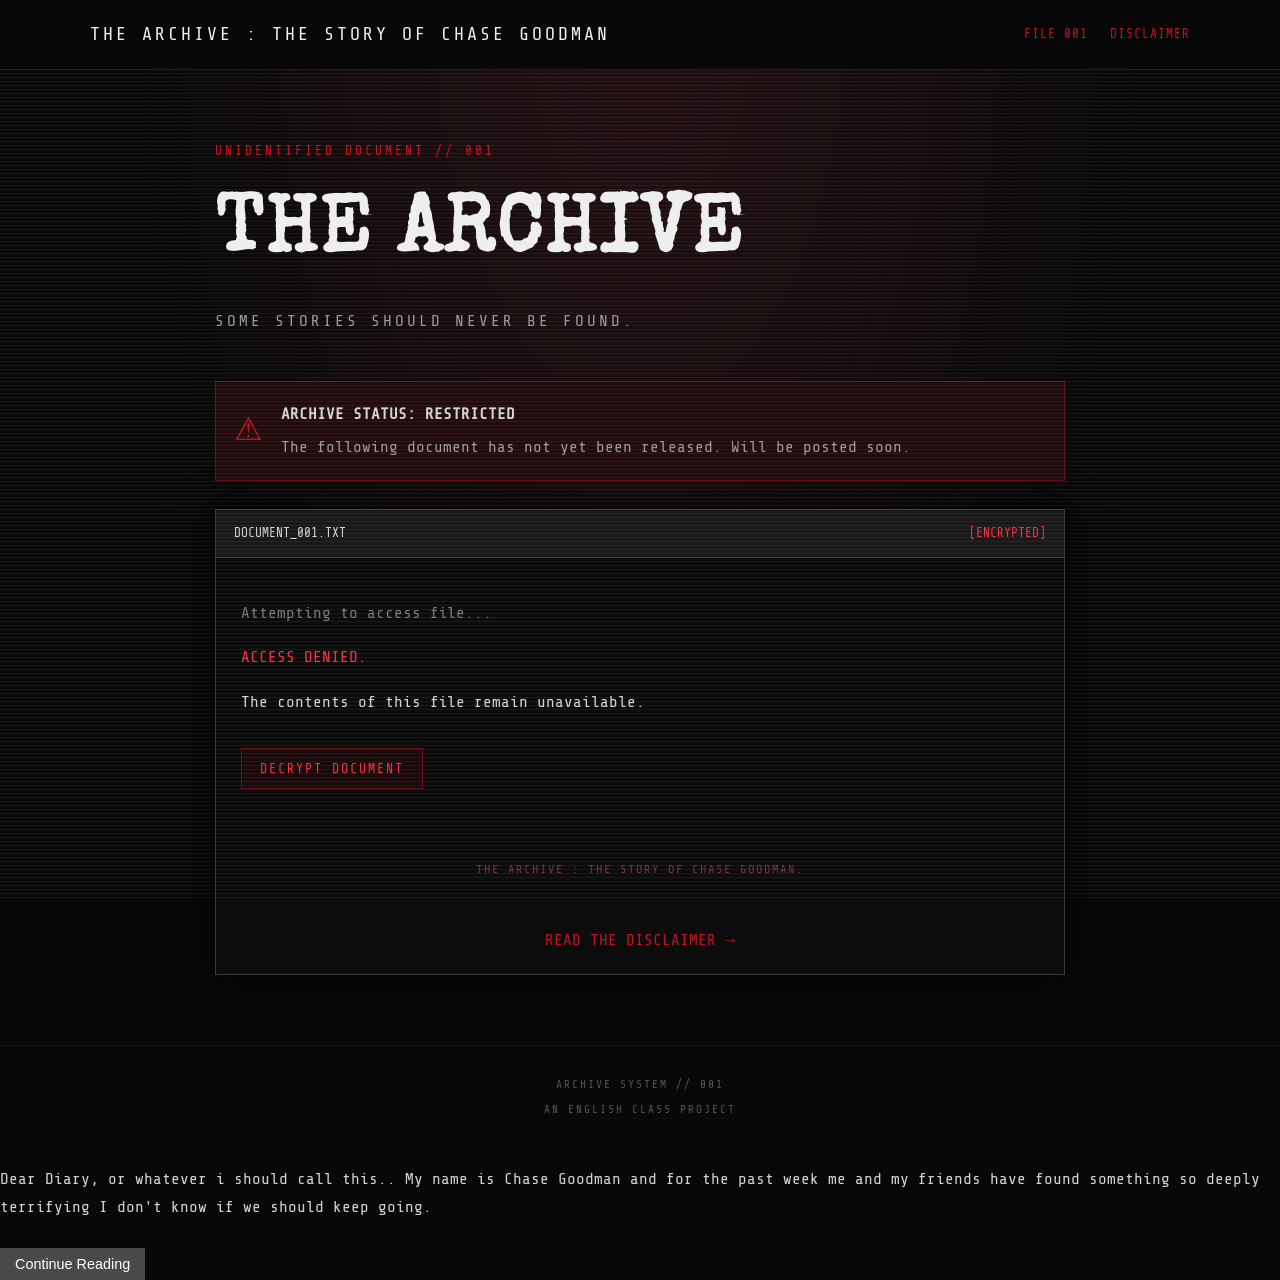
<file: index.html>
<!DOCTYPE html>
<html lang="en">
<head>
  <meta charset="UTF-8">
  <meta name="viewport" content="width=device-width, initial-scale=1">
  <title>THE ARCHIVE // 001</title>
  <link rel="stylesheet" href="style.css">
</head>
<body>
  <div class="noise"></div>

  <header class="topbar">
    <a class="logo" href="index.html">THE ARCHIVE : THE STORY OF CHASE GOODMAN</a>
    <nav>
      <a href="index.html">FILE 001</a>
      <a href="disclaimer.html">DISCLAIMER</a>
    </nav>
  </header>

  <main class="container">
    <p class="eyebrow">UNIDENTIFIED DOCUMENT // 001</p>

    <h1 class="glitch" data-text="THE ARCHIVE">
      THE ARCHIVE
    </h1>

    <p class="subtitle">
      SOME STORIES SHOULD NEVER BE FOUND.
    </p>

    <div class="warning">
      <span class="warning-icon">⚠</span>
      <div>
        <strong>ARCHIVE STATUS: RESTRICTED</strong>
        <p>The following document has not yet been released. Will be posted soon.</p>
      </div>
    </div>

    <section class="terminal">
      <div class="terminal-header">
        <span>DOCUMENT_001.TXT</span>
        <span class="red">[ENCRYPTED]</span>
      </div>

      <div id="locked">
  <p class="dim">Attempting to access file...</p>
  <p class="red">ACCESS DENIED.</p>
  <p>The contents of this file remain unavailable.</p>

  <button id="unlock-btn" onclick="unlockDocument()">
    DECRYPT DOCUMENT
  </button>
</div>

   <article id="story" hidden>

  <h2 class="story-title">DOCUMENT 001</h2>

  <p class="dim">ENTRY DATE: UNKNOWN</p>

  <p>
    Dear Diary, or whatever I should call this...

    My name is Chase Goodman, and for the past week, me and my friends have
    found something so deeply terrifying that I don't know if we should keep going.
  </p>

  <p>
    [But let's back track for a sec. A few weeks ago i found out about an app called “Randonatica”, it basically would read your mind and bring you to a random disclosed location chosen by the app. We tried it a bit and didn't really get anything out of. But one weekend a bit ago me and friends decided to give it one more chance because we had nothing to do. It took us to a town called Andover, its not too far away but strange because tis that paranormal. When we got there we found ourselves in a cemetery that was in the middle of a peninsula. Like something you would see in a horror movie.
]
  </p>

  <p>
    [ADD YOUR NEXT PARAGRAPH HERE.]
  </p>

  <p class="red">END OF DOCUMENT.</p>

</article>
    <p class="footnote">
      THE ARCHIVE : THE STORY OF CHASE GOODMAN.
    </p>

    <div class="bottom-links">
      <a href="disclaimer.html">READ THE DISCLAIMER →</a>
    </div>
  </main>

  <footer>
    <p>ARCHIVE SYSTEM // 001</p>
    <p>AN ENGLISH CLASS PROJECT</p>
  </footer>

  </script>

  <p>
  Dear Diary, or whatever i should call this.. My name is Chase Goodman and for the past week me and my friends have found something so deeply terrifying I don't know if we should keep going. 
  <span id="more-text" style="display: none;">and here is the rest of the first entry, containing your strong evidence and smooth transitions.</span>
</p>
<button id="read-more-btn" onclick="toggleReadMore()">Continue Reading</button>
</body>
</html>
</file>
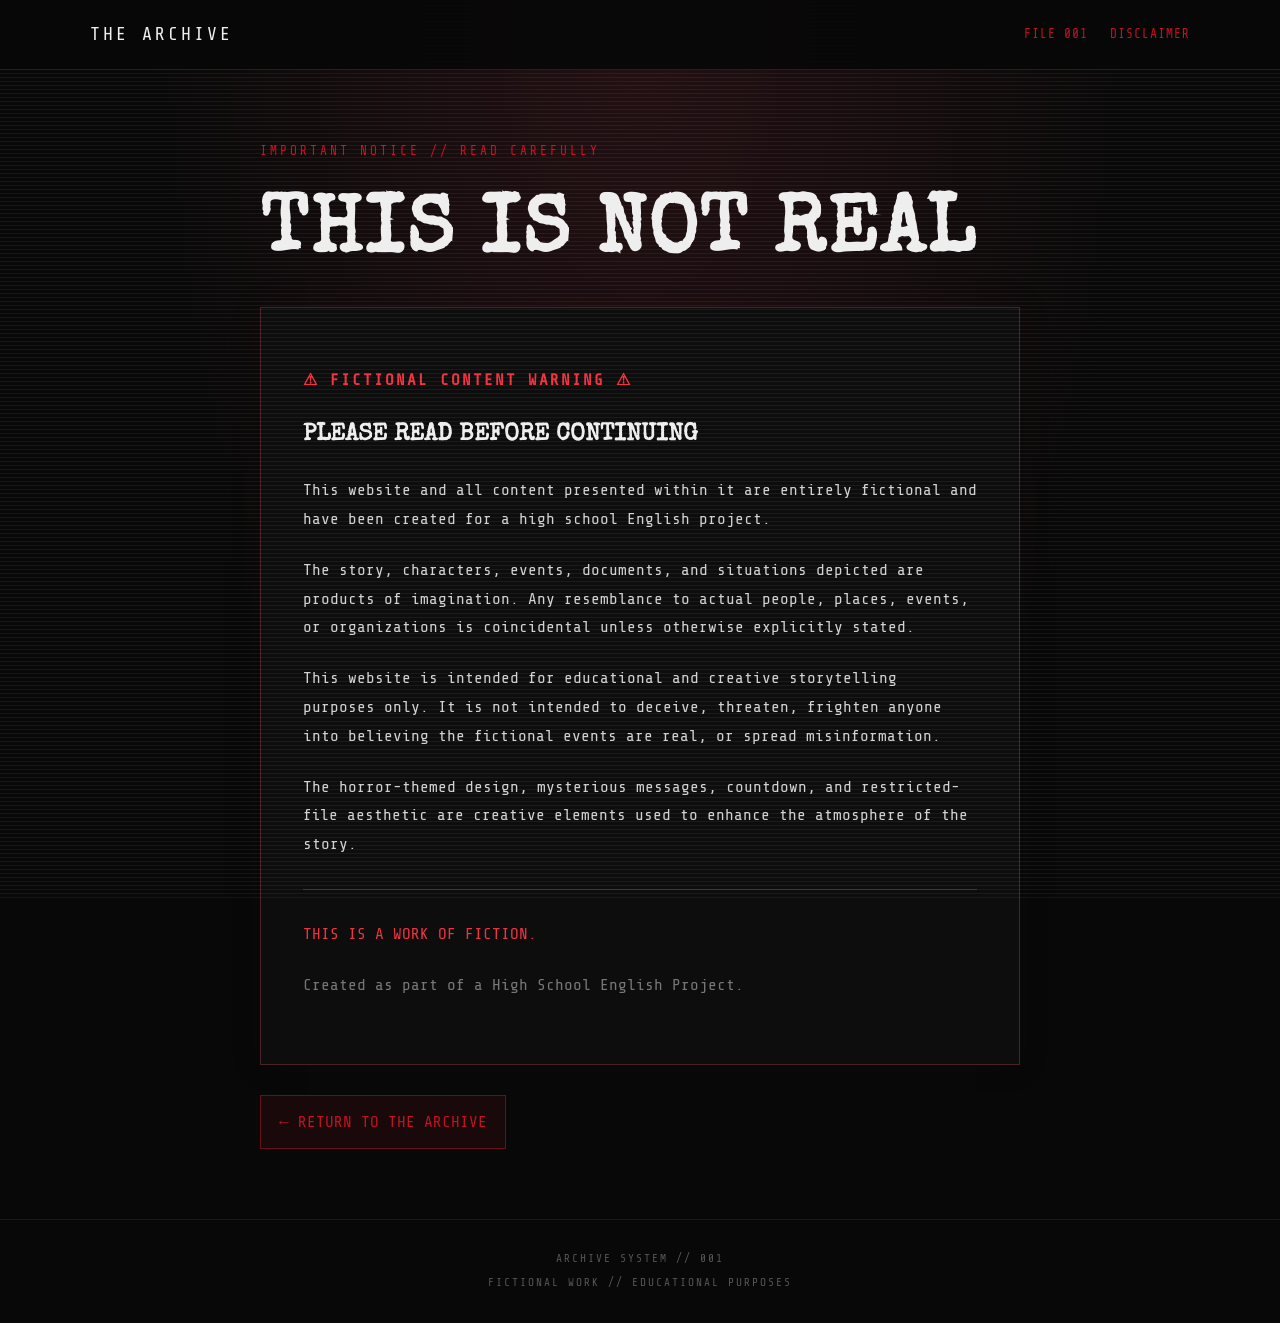
<file: disclaimer.html>
<!DOCTYPE html>
<html lang="en">
<head>
  <meta charset="UTF-8">
  <meta name="viewport" content="width=device-width, initial-scale=1">
  <title>DISCLAIMER // READ THIS</title>
  <link rel="stylesheet" href="style.css">
</head>
<body>
  <div class="noise"></div>

  <header class="topbar">
    <a class="logo" href="index.html">THE ARCHIVE</a>
    <nav>
      <a href="index.html">FILE 001</a>
      <a href="disclaimer.html">DISCLAIMER</a>
    </nav>
  </header>

  <main class="container disclaimer-page">
    <p class="eyebrow">IMPORTANT NOTICE // READ CAREFULLY</p>

    <h1 class="glitch" data-text="THIS IS NOT REAL">
      THIS IS NOT REAL
    </h1>

    <div class="disclaimer-box">
      <p class="red warning-heading">
        ⚠ FICTIONAL CONTENT WARNING ⚠
      </p>

      <h2>PLEASE READ BEFORE CONTINUING</h2>

      <p>
        This website and all content presented within it
        are entirely fictional and have been created for
        a high school English project.
      </p>

      <p>
        The story, characters, events, documents, and
        situations depicted are products of imagination.
        Any resemblance to actual people, places, events,
        or organizations is coincidental unless otherwise
        explicitly stated.
      </p>

      <p>
        This website is intended for educational and
        creative storytelling purposes only. It is not
        intended to deceive, threaten, frighten anyone
        into believing the fictional events are real,
        or spread misinformation.
      </p>

      <p>
        The horror-themed design, mysterious messages,
        countdown, and restricted-file aesthetic are
        creative elements used to enhance the atmosphere
        of the story.
      </p>

      <div class="divider"></div>

      <p class="red">
        THIS IS A WORK OF FICTION.
      </p>

      <p class="dim">
        Created as part of a High School English Project.
      </p>
    </div>

    <a class="button-link" href="index.html">
      ← RETURN TO THE ARCHIVE
    </a>
  </main>

  <footer>
    <p>ARCHIVE SYSTEM // 001</p>
    <p>FICTIONAL WORK // EDUCATIONAL PURPOSES</p>
  </footer>
</body>
</html>
</file>
<file: style.css>
@import url('https://fonts.googleapis.com/css2?family=Special+Elite&family=Share+Tech+Mono&display=swap');

:root {
  --background: #080808;
  --panel: #101010;
  --red: #c1121f;
  --muted-red: #681019;
  --text: #d2d2d2;
  --dim: #777;
}

* {
  box-sizing: border-box;
}

html {
  scroll-behavior: smooth;
}

body {
  margin: 0;
  min-height: 100vh;
  background:
    radial-gradient(ellipse at top, #241013 0%, transparent 55%),
    var(--background);
  color: var(--text);
  font-family: 'Share Tech Mono', monospace;
  line-height: 1.8;
}

a {
  color: var(--red);
  text-decoration: none;
}

a:hover {
  color: #ff5252;
  text-shadow: 0 0 8px #ff000055;
}

.noise {
  position: fixed;
  inset: 0;
  pointer-events: none;
  z-index: 5;
  opacity: 0.12;
  background-image: repeating-linear-gradient(
    0deg,
    transparent,
    transparent 2px,
    #ffffff 3px
  );
  background-size: 100% 4px;
}

.topbar {
  position: relative;
  z-index: 6;
  padding: 18px 7%;
  display: flex;
  justify-content: space-between;
  align-items: center;
  gap: 20px;
  flex-wrap: wrap;
  border-bottom: 1px solid #3b171a;
  background: #080808ed;
}

.logo {
  color: #eee;
  font-size: 1.15rem;
  letter-spacing: 3px;
}

nav {
  display: flex;
  flex-wrap: wrap;
  gap: 22px;
}

nav a {
  font-size: 0.8rem;
  letter-spacing: 1px;
}

.container {
  width: min(850px, 90%);
  margin: 70px auto;
  position: relative;
  z-index: 1;
}

.eyebrow {
  color: var(--red);
  letter-spacing: 3px;
  font-size: 0.8rem;
}

h1, h2, h3 {
  font-family: 'Special Elite', cursive;
  line-height: 1.3;
}

h1 {
  font-size: clamp(2.2rem, 7vw, 5rem);
  color: #eee;
  letter-spacing: 2px;
  margin: 20px 0;
}

.glitch {
  position: relative;
  animation: flicker 5s infinite;
}

.subtitle {
  color: #999;
  letter-spacing: 3px;
  margin-bottom: 45px;
}

.warning {
  display: flex;
  align-items: center;
  gap: 18px;
  padding: 18px;
  border: 1px solid var(--muted-red);
  background: #210b0d;
  margin-bottom: 28px;
}

.warning-icon {
  font-size: 2rem;
  color: var(--red);
}

.warning p {
  margin: 4px 0 0;
  color: #999;
}

.terminal {
  border: 1px solid #393939;
  background: #0c0c0c;
  box-shadow: 0 0 35px #000;
  min-height: 260px;
}

.terminal-header {
  display: flex;
  justify-content: space-between;
  flex-wrap: wrap;
  gap: 10px;
  padding: 12px 18px;
  background: #191919;
  border-bottom: 1px solid #333;
  font-size: 0.8rem;
}

#locked, #story {
  padding: 25px;
}

.red {
  color: #ef3340;
}

.dim {
  color: var(--dim);
}

.countdown-label {
  color: #999;
  font-size: 0.8rem;
  letter-spacing: 3px;
  margin-top: 32px;
}

.countdown {
  color: #ef3340;
  font-size: clamp(1.4rem, 4vw, 2.4rem);
  margin-top: 8px;
  text-shadow: 0 0 12px #d0000033;
}

[hidden] {
  display: none !important;
}

.story-title {
  color: var(--red);
  margin-top: 0;
}

#story p {
  font-family: 'Special Elite', cursive;
  font-size: 1.05rem;
  line-height: 2;
  white-space: pre-wrap;
}

.footnote {
  text-align: center;
  color: #77343a;
  font-size: 0.75rem;
  letter-spacing: 2px;
  margin: 45px 0 25px;
}

.bottom-links {
  text-align: center;
  padding: 20px;
}

.disclaimer-page {
  max-width: 760px;
}

.disclaimer-box {
  border: 1px solid #4b2226;
  background: #0d0d0d;
  padding: clamp(20px, 5vw, 42px);
  box-shadow: 0 0 30px #30080b22;
}

.warning-heading {
  letter-spacing: 2px;
  font-weight: bold;
}

.disclaimer-box h2 {
  font-size: 1.5rem;
  color: #eee;
  margin: 25px 0;
}

.disclaimer-box p {
  margin-bottom: 22px;
}

.divider {
  border-top: 1px solid #4b2226;
  margin: 30px 0;
}

.button-link {
  display: inline-block;
  margin-top: 30px;
  padding: 12px 18px;
  border: 1px solid var(--muted-red);
  background: #19090b;
}

footer {
  position: relative;
  z-index: 6;
  text-align: center;
  padding: 25px 15px;
  color: #555;
  border-top: 1px solid #241416;
  font-size: 0.7rem;
  letter-spacing: 2px;
}

footer p {
  margin: 4px;
}

@keyframes flicker {
  0%, 18%, 22%, 60%, 62%, 100% {
    opacity: 1;
  }
  20%, 61% {
    opacity: 0.65;
  }
}

@media (max-width: 550px) {
  .topbar {
    padding: 16px 5%;
  }

  nav {
    gap: 14px;
  }

  .container {
    margin: 42px auto;
  }

  .subtitle {
    letter-spacing: 1px;
  }

  .warning {
    align-items: flex-start;
  }
}

@media (prefers-reduced-motion: reduce) {
  *, *::before, *::after {
    animation: none !important;
    scroll-behavior: auto !important;
  }
}

#read-more-btn {
  background-color: #4a4a4a;
  color: white;
  border: none;
  padding: 8px 15px;
  cursor: pointer;
  font-size: 0.9em;
  margin-top: 10px;
}
#read-more-btn:hover {
  background-color: #2c2c2c;
}
#unlock-btn {
    background: #19090b;
    color: #ef3340;
    border: 1px solid #681019;
    padding: 12px 18px;
    font-family: 'Share Tech Mono', monospace;
    cursor: pointer;
    margin-top: 15px;
    letter-spacing: 2px;
}

#unlock-btn:hover {
    background: #681019;
    color: white;
    box-shadow: 0 0 12px #ef334055;
}

#story {
    animation: flicker 1s ease-in-out;
}
</file>
